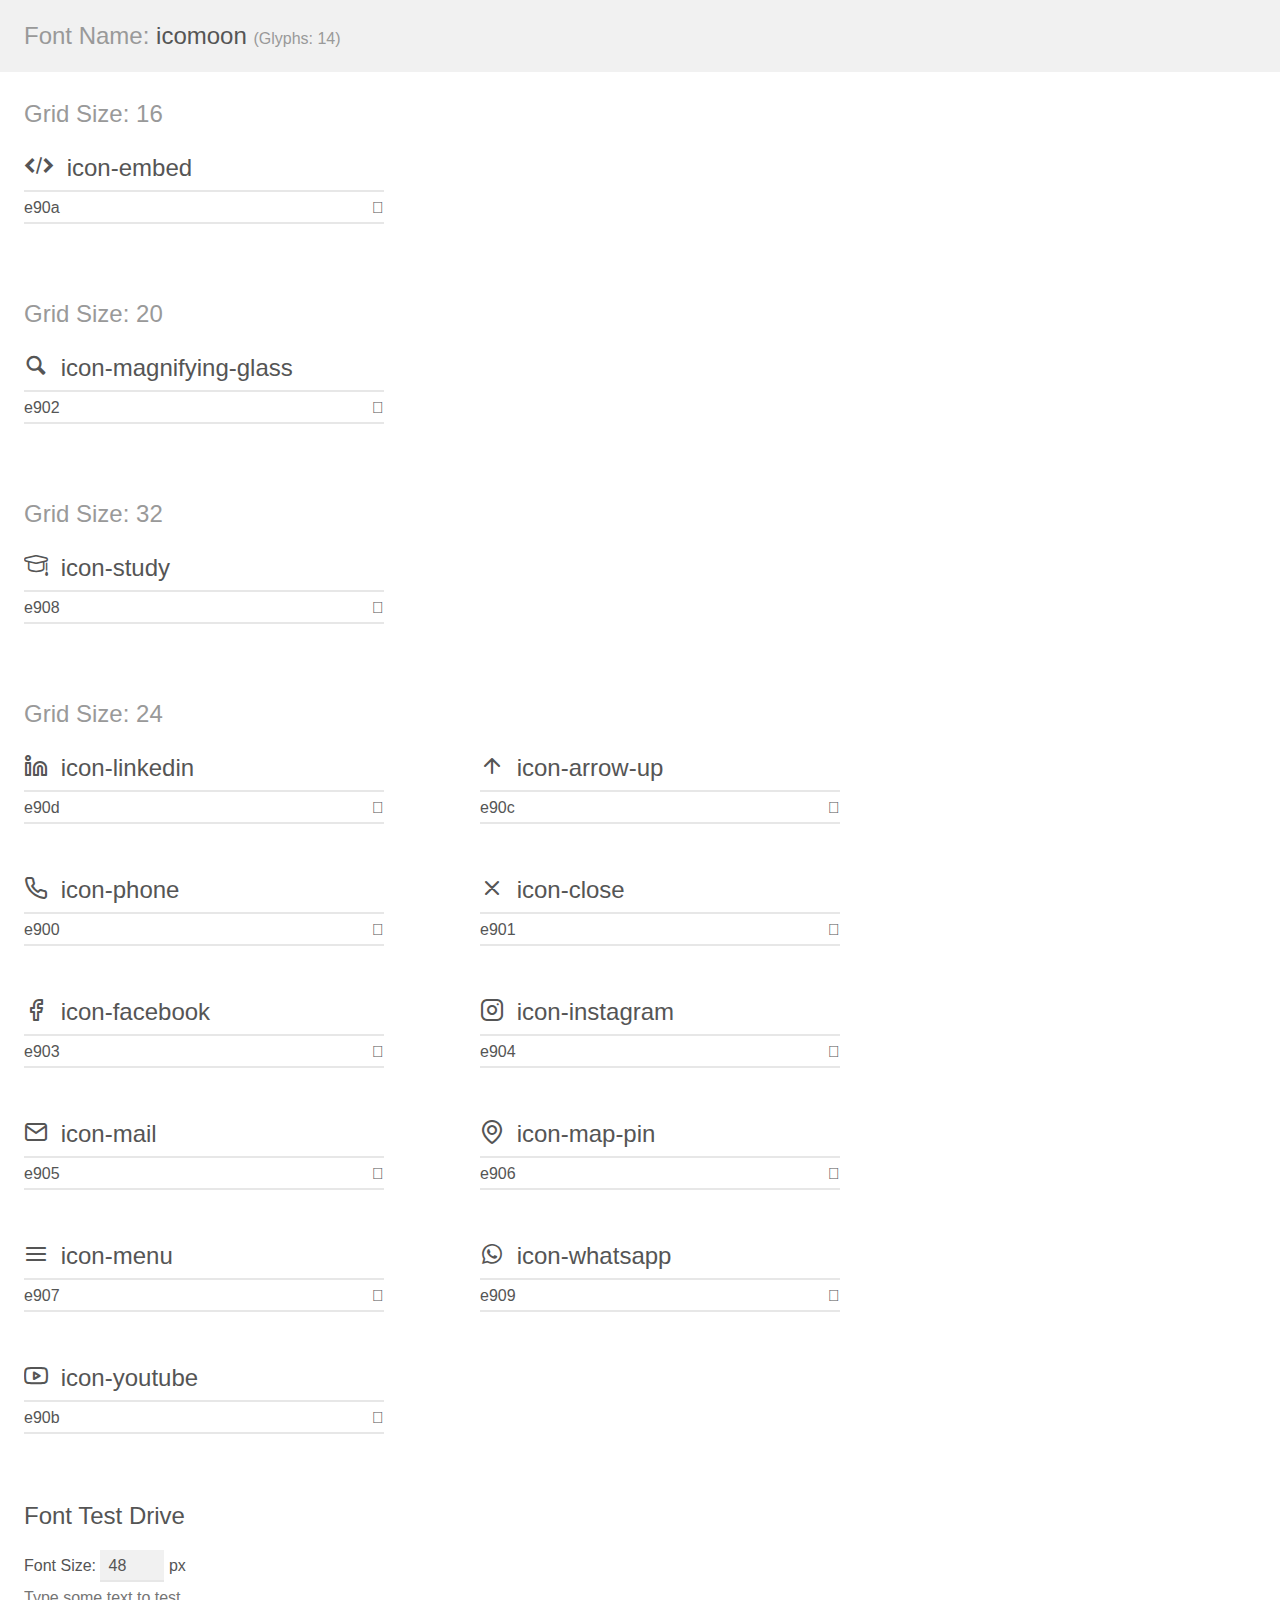
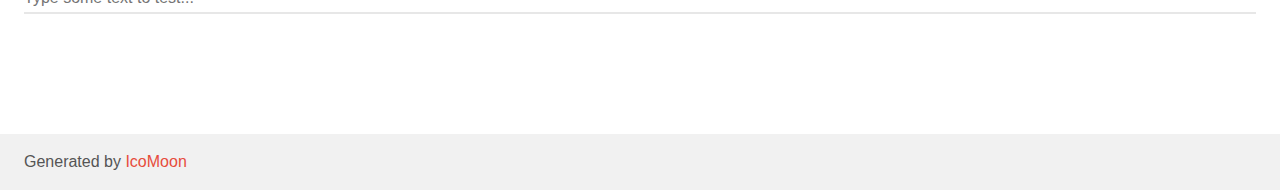
<file: assets/fontes/demo.html>
<!doctype html>
<html>
<head>
    <meta charset="utf-8">
    <title>IcoMoon Demo</title>
    <meta name="description" content="An Icon Font Generated By IcoMoon.io">
    <meta name="viewport" content="width=device-width, initial-scale=1">
    <link rel="stylesheet" href="demo-files/demo.css">
    <link rel="stylesheet" href="style.css"></head>
<body>
    <div class="bgc1 clearfix">
        <h1 class="mhmm mvm"><span class="fgc1">Font Name:</span> icomoon <small class="fgc1">(Glyphs:&nbsp;14)</small></h1>
    </div>
    <div class="clearfix mhl ptl">
        <h1 class="mvm mtn fgc1">Grid Size: 16</h1>
        <div class="glyph fs1">
            <div class="clearfix bshadow0 pbs">
                <span class="icon-embed"></span>
                <span class="mls"> icon-embed</span>
            </div>
            <fieldset class="fs0 size1of1 clearfix hidden-false">
                <input type="text" readonly value="e90a" class="unit size1of2" />
                <input type="text" maxlength="1" readonly value="&#xe90a;" class="unitRight size1of2 talign-right" />
            </fieldset>
            <div class="fs0 bshadow0 clearfix hidden-true">
                <span class="unit pvs fgc1">liga: </span>
                <input type="text" readonly value="" class="liga unitRight" />
            </div>
        </div>
    </div>
    <div class="clearfix mhl ptl">
        <h1 class="mvm mtn fgc1">Grid Size: 20</h1>
        <div class="glyph fs2">
            <div class="clearfix bshadow0 pbs">
                <span class="icon-magnifying-glass"></span>
                <span class="mls"> icon-magnifying-glass</span>
            </div>
            <fieldset class="fs0 size1of1 clearfix hidden-false">
                <input type="text" readonly value="e902" class="unit size1of2" />
                <input type="text" maxlength="1" readonly value="&#xe902;" class="unitRight size1of2 talign-right" />
            </fieldset>
            <div class="fs0 bshadow0 clearfix hidden-true">
                <span class="unit pvs fgc1">liga: </span>
                <input type="text" readonly value="" class="liga unitRight" />
            </div>
        </div>
    </div>
    <div class="clearfix mhl ptl">
        <h1 class="mvm mtn fgc1">Grid Size: 32</h1>
        <div class="glyph fs3">
            <div class="clearfix bshadow0 pbs">
                <span class="icon-study"></span>
                <span class="mls"> icon-study</span>
            </div>
            <fieldset class="fs0 size1of1 clearfix hidden-false">
                <input type="text" readonly value="e908" class="unit size1of2" />
                <input type="text" maxlength="1" readonly value="&#xe908;" class="unitRight size1of2 talign-right" />
            </fieldset>
            <div class="fs0 bshadow0 clearfix hidden-true">
                <span class="unit pvs fgc1">liga: </span>
                <input type="text" readonly value="" class="liga unitRight" />
            </div>
        </div>
    </div>
    <div class="clearfix mhl ptl">
        <h1 class="mvm mtn fgc1">Grid Size: 24</h1>
        <div class="glyph fs4">
            <div class="clearfix bshadow0 pbs">
                <span class="icon-linkedin"></span>
                <span class="mls"> icon-linkedin</span>
            </div>
            <fieldset class="fs0 size1of1 clearfix hidden-false">
                <input type="text" readonly value="e90d" class="unit size1of2" />
                <input type="text" maxlength="1" readonly value="&#xe90d;" class="unitRight size1of2 talign-right" />
            </fieldset>
            <div class="fs0 bshadow0 clearfix hidden-true">
                <span class="unit pvs fgc1">liga: </span>
                <input type="text" readonly value="" class="liga unitRight" />
            </div>
        </div>
        <div class="glyph fs4">
            <div class="clearfix bshadow0 pbs">
                <span class="icon-arrow-up"></span>
                <span class="mls"> icon-arrow-up</span>
            </div>
            <fieldset class="fs0 size1of1 clearfix hidden-false">
                <input type="text" readonly value="e90c" class="unit size1of2" />
                <input type="text" maxlength="1" readonly value="&#xe90c;" class="unitRight size1of2 talign-right" />
            </fieldset>
            <div class="fs0 bshadow0 clearfix hidden-true">
                <span class="unit pvs fgc1">liga: </span>
                <input type="text" readonly value="" class="liga unitRight" />
            </div>
        </div>
        <div class="glyph fs4">
            <div class="clearfix bshadow0 pbs">
                <span class="icon-phone"></span>
                <span class="mls"> icon-phone</span>
            </div>
            <fieldset class="fs0 size1of1 clearfix hidden-false">
                <input type="text" readonly value="e900" class="unit size1of2" />
                <input type="text" maxlength="1" readonly value="&#xe900;" class="unitRight size1of2 talign-right" />
            </fieldset>
            <div class="fs0 bshadow0 clearfix hidden-true">
                <span class="unit pvs fgc1">liga: </span>
                <input type="text" readonly value="" class="liga unitRight" />
            </div>
        </div>
        <div class="glyph fs4">
            <div class="clearfix bshadow0 pbs">
                <span class="icon-close"></span>
                <span class="mls"> icon-close</span>
            </div>
            <fieldset class="fs0 size1of1 clearfix hidden-false">
                <input type="text" readonly value="e901" class="unit size1of2" />
                <input type="text" maxlength="1" readonly value="&#xe901;" class="unitRight size1of2 talign-right" />
            </fieldset>
            <div class="fs0 bshadow0 clearfix hidden-true">
                <span class="unit pvs fgc1">liga: </span>
                <input type="text" readonly value="" class="liga unitRight" />
            </div>
        </div>
        <div class="glyph fs4">
            <div class="clearfix bshadow0 pbs">
                <span class="icon-facebook"></span>
                <span class="mls"> icon-facebook</span>
            </div>
            <fieldset class="fs0 size1of1 clearfix hidden-false">
                <input type="text" readonly value="e903" class="unit size1of2" />
                <input type="text" maxlength="1" readonly value="&#xe903;" class="unitRight size1of2 talign-right" />
            </fieldset>
            <div class="fs0 bshadow0 clearfix hidden-true">
                <span class="unit pvs fgc1">liga: </span>
                <input type="text" readonly value="" class="liga unitRight" />
            </div>
        </div>
        <div class="glyph fs4">
            <div class="clearfix bshadow0 pbs">
                <span class="icon-instagram"></span>
                <span class="mls"> icon-instagram</span>
            </div>
            <fieldset class="fs0 size1of1 clearfix hidden-false">
                <input type="text" readonly value="e904" class="unit size1of2" />
                <input type="text" maxlength="1" readonly value="&#xe904;" class="unitRight size1of2 talign-right" />
            </fieldset>
            <div class="fs0 bshadow0 clearfix hidden-true">
                <span class="unit pvs fgc1">liga: </span>
                <input type="text" readonly value="" class="liga unitRight" />
            </div>
        </div>
        <div class="glyph fs4">
            <div class="clearfix bshadow0 pbs">
                <span class="icon-mail"></span>
                <span class="mls"> icon-mail</span>
            </div>
            <fieldset class="fs0 size1of1 clearfix hidden-false">
                <input type="text" readonly value="e905" class="unit size1of2" />
                <input type="text" maxlength="1" readonly value="&#xe905;" class="unitRight size1of2 talign-right" />
            </fieldset>
            <div class="fs0 bshadow0 clearfix hidden-true">
                <span class="unit pvs fgc1">liga: </span>
                <input type="text" readonly value="" class="liga unitRight" />
            </div>
        </div>
        <div class="glyph fs4">
            <div class="clearfix bshadow0 pbs">
                <span class="icon-map-pin"></span>
                <span class="mls"> icon-map-pin</span>
            </div>
            <fieldset class="fs0 size1of1 clearfix hidden-false">
                <input type="text" readonly value="e906" class="unit size1of2" />
                <input type="text" maxlength="1" readonly value="&#xe906;" class="unitRight size1of2 talign-right" />
            </fieldset>
            <div class="fs0 bshadow0 clearfix hidden-true">
                <span class="unit pvs fgc1">liga: </span>
                <input type="text" readonly value="" class="liga unitRight" />
            </div>
        </div>
        <div class="glyph fs4">
            <div class="clearfix bshadow0 pbs">
                <span class="icon-menu"></span>
                <span class="mls"> icon-menu</span>
            </div>
            <fieldset class="fs0 size1of1 clearfix hidden-false">
                <input type="text" readonly value="e907" class="unit size1of2" />
                <input type="text" maxlength="1" readonly value="&#xe907;" class="unitRight size1of2 talign-right" />
            </fieldset>
            <div class="fs0 bshadow0 clearfix hidden-true">
                <span class="unit pvs fgc1">liga: </span>
                <input type="text" readonly value="" class="liga unitRight" />
            </div>
        </div>
        <div class="glyph fs4">
            <div class="clearfix bshadow0 pbs">
                <span class="icon-whatsapp"></span>
                <span class="mls"> icon-whatsapp</span>
            </div>
            <fieldset class="fs0 size1of1 clearfix hidden-false">
                <input type="text" readonly value="e909" class="unit size1of2" />
                <input type="text" maxlength="1" readonly value="&#xe909;" class="unitRight size1of2 talign-right" />
            </fieldset>
            <div class="fs0 bshadow0 clearfix hidden-true">
                <span class="unit pvs fgc1">liga: </span>
                <input type="text" readonly value="" class="liga unitRight" />
            </div>
        </div>
        <div class="glyph fs4">
            <div class="clearfix bshadow0 pbs">
                <span class="icon-youtube"></span>
                <span class="mls"> icon-youtube</span>
            </div>
            <fieldset class="fs0 size1of1 clearfix hidden-false">
                <input type="text" readonly value="e90b" class="unit size1of2" />
                <input type="text" maxlength="1" readonly value="&#xe90b;" class="unitRight size1of2 talign-right" />
            </fieldset>
            <div class="fs0 bshadow0 clearfix hidden-true">
                <span class="unit pvs fgc1">liga: </span>
                <input type="text" readonly value="" class="liga unitRight" />
            </div>
        </div>
    </div>

    <!--[if gt IE 8]><!-->
    <div class="mhl clearfix mbl">
        <h1>Font Test Drive</h1>
        <label>
            Font Size: <input id="fontSize" type="number" class="textbox0 mbm"
            min="8" value="48" />
            px
        </label>
        <input id="testText" type="text" class="phl size1of1 mvl"
        placeholder="Type some text to test..." value=""/>
        <div id="testDrive" class="icon-" style="font-family: icomoon">&nbsp;
        </div>
    </div>
    <!--<![endif]-->
    <div class="bgc1 clearfix">
        <p class="mhl">Generated by <a href="https://icomoon.io/app">IcoMoon</a></p>
    </div>

    <script src="demo-files/demo.js"></script>
</body>
</html>
</file>
<file: assets/fontes/demo-files/demo.css>
body {
  padding: 0;
  margin: 0;
  font-family: sans-serif;
  font-size: 1em;
  line-height: 1.5;
  color: #555;
  background: #fff;
}
h1 {
  font-size: 1.5em;
  font-weight: normal;
}
small {
  font-size: .66666667em;
}
a {
  color: #e74c3c;
  text-decoration: none;
}
a:hover, a:focus {
  box-shadow: 0 1px #e74c3c;
}
.bshadow0, input {
  box-shadow: inset 0 -2px #e7e7e7;
}
input:hover {
  box-shadow: inset 0 -2px #ccc;
}
input, fieldset {
  font-family: sans-serif;
  font-size: 1em;
  margin: 0;
  padding: 0;
  border: 0;
}
input {
  color: inherit;
  line-height: 1.5;
  height: 1.5em;
  padding: .25em 0;
}
input:focus {
  outline: none;
  box-shadow: inset 0 -2px #449fdb;
}
.glyph {
  font-size: 16px;
  width: 15em;
  padding-bottom: 1em;
  margin-right: 4em;
  margin-bottom: 1em;
  float: left;
  overflow: hidden;
}
.liga {
  width: 80%;
  width: calc(100% - 2.5em);
}
.talign-right {
  text-align: right;
}
.talign-center {
  text-align: center;
}
.bgc1 {
  background: #f1f1f1;
}
.fgc1 {
  color: #999;
}
.fgc0 {
  color: #000;
}
p {
  margin-top: 1em;
  margin-bottom: 1em;
}
.mvm {
  margin-top: .75em;
  margin-bottom: .75em;
}
.mtn {
  margin-top: 0;
}
.mtl, .mal {
  margin-top: 1.5em;
}
.mbl, .mal {
  margin-bottom: 1.5em;
}
.mal, .mhl {
  margin-left: 1.5em;
  margin-right: 1.5em;
}
.mhmm {
  margin-left: 1em;
  margin-right: 1em;
}
.mls {
  margin-left: .25em;
}
.ptl {
  padding-top: 1.5em;
}
.pbs, .pvs {
  padding-bottom: .25em;
}
.pvs, .pts {
  padding-top: .25em;
}
.unit {
  float: left;
}
.unitRight {
  float: right;
}
.size1of2 {
  width: 50%;
}
.size1of1 {
  width: 100%;
}
.clearfix:before, .clearfix:after {
  content: " ";
  display: table;
}
.clearfix:after {
  clear: both;
}
.hidden-true {
  display: none;
}
.textbox0 {
  width: 3em;
  background: #f1f1f1;
  padding: .25em .5em;
  line-height: 1.5;
  height: 1.5em;
}
#testDrive {
  display: block;
  padding-top: 24px;
  line-height: 1.5;
}
.fs0 {
  font-size: 16px;
}
.fs1 {
  font-size: 24px;
}
.fs2 {
  font-size: 24px;
}
.fs3 {
  font-size: 24px;
}
.fs4 {
  font-size: 24px;
}
</file>
<file: assets/fontes/style.css>
@font-face {
  font-family: 'icomoon';
  src:  url('fonts/icomoon.eot?8nxcj1');
  src:  url('fonts/icomoon.eot?8nxcj1#iefix') format('embedded-opentype'),
    url('fonts/icomoon.ttf?8nxcj1') format('truetype'),
    url('fonts/icomoon.woff?8nxcj1') format('woff'),
    url('fonts/icomoon.svg?8nxcj1#icomoon') format('svg');
  font-weight: normal;
  font-style: normal;
  font-display: block;
}

[class^="icon-"], [class*=" icon-"] {
  /* use !important to prevent issues with browser extensions that change fonts */
  font-family: 'icomoon' !important;
  speak: never;
  font-style: normal;
  font-weight: normal;
  font-variant: normal;
  text-transform: none;
  line-height: 1;

  /* Better Font Rendering =========== */
  -webkit-font-smoothing: antialiased;
  -moz-osx-font-smoothing: grayscale;
}

.icon-embed:before {
  content: "\e90a";
}
.icon-magnifying-glass:before {
  content: "\e902";
}
.icon-study:before {
  content: "\e908";
}
.icon-linkedin:before {
  content: "\e90d";
}
.icon-arrow-up:before {
  content: "\e90c";
}
.icon-phone:before {
  content: "\e900";
}
.icon-close:before {
  content: "\e901";
}
.icon-facebook:before {
  content: "\e903";
}
.icon-instagram:before {
  content: "\e904";
}
.icon-mail:before {
  content: "\e905";
}
.icon-map-pin:before {
  content: "\e906";
}
.icon-menu:before {
  content: "\e907";
}
.icon-whatsapp:before {
  content: "\e909";
}
.icon-youtube:before {
  content: "\e90b";
}
</file>
